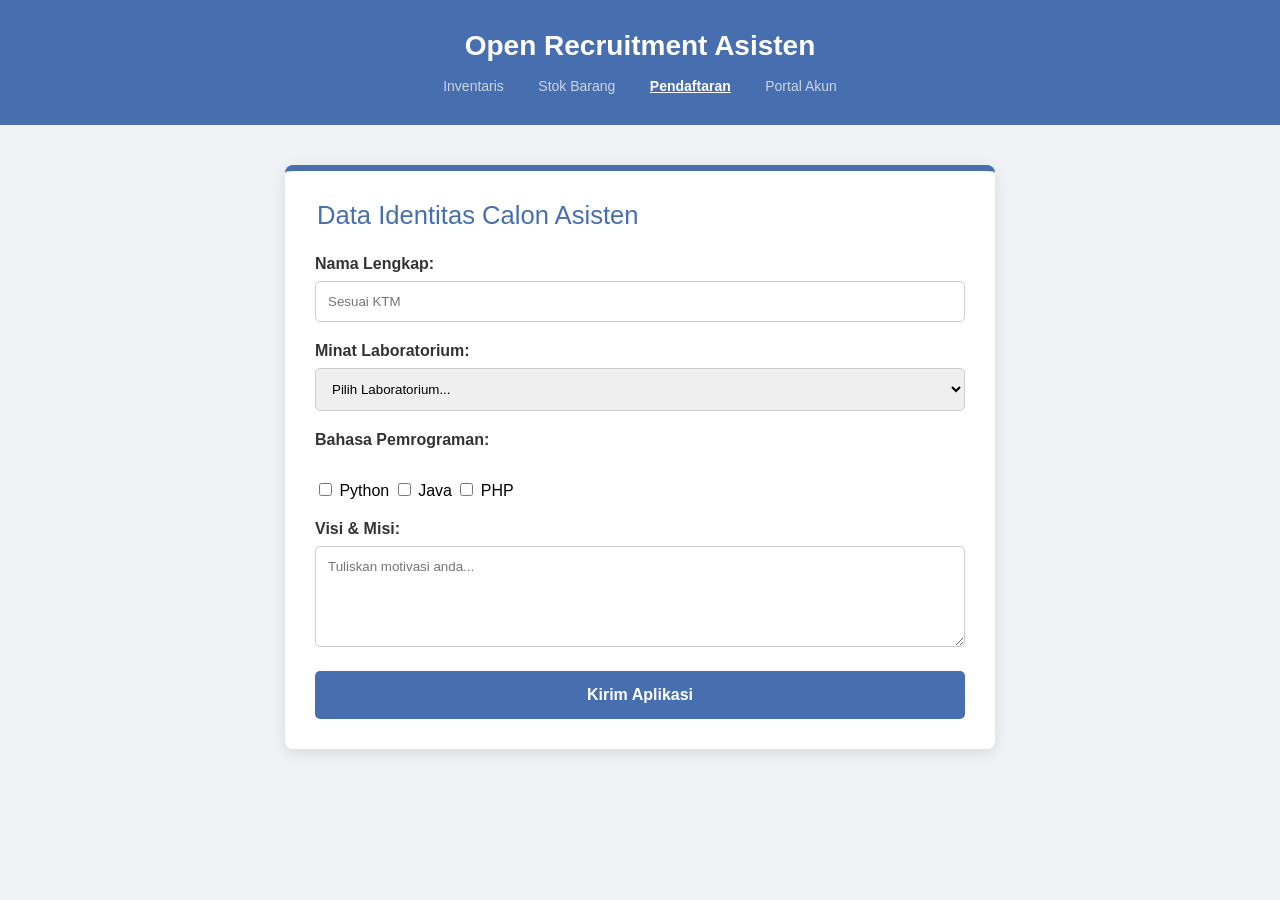
<file: index.html>
<!-- Benedictus William Wicakerty_202432017 -->
<!doctype html>
<html lang="id">
  <head>
    <meta charset="UTF-8" />
    <meta name="viewport" content="width=device-width, initial-scale=1.0" />
    <title>Lab ITPLN - Pendaftaran</title>
    <link rel="stylesheet" href="style3.css" />
  </head>
  <body>
    <header>
      <h1>Open Recruitment Asisten</h1>
      <nav>
        <a href="inventaris.html">Inventaris</a>
        <a href="stok.html">Stok Barang</a>
        <a href="pendaftaran.html" class="active">Pendaftaran</a>
        <a href="akun.html">Portal Akun</a>
      </nav>
    </header>

    <main>
      <form class="reg-form" action="#" method="POST">
        <fieldset>
          <legend>Data Identitas Calon Asisten</legend>

          <div class="form-group">
            <label for="nama">Nama Lengkap:</label>
            <input
              type="text"
              id="nama"
              id="nama"
              placeholder="Sesuai KTM"
              required
            />
          </div>

          <div class="form-group">
            <label for="minat">Minat Laboratorium:</label>
            <select id="minat" required>
              <option value="" disabled selected>Pilih Laboratorium...</option>
              <option value="ir">Information Retrieval</option>
              <option value="se">Software Engineering</option>
              <option value="ic">Intelligent Computing</option>
            </select>
          </div>

          <div class="form-group">
            <label>Bahasa Pemrograman:</label><br />
            <div class="checkbox-group">
              <input type="checkbox" name="lang" value="python" /> Python
              <input type="checkbox" name="lang" value="java" /> Java
              <input type="checkbox" name="lang" value="php" /> PHP
            </div>
          </div>

          <div class="form-group">
            <label for="visi">Visi & Misi:</label>
            <textarea
              id="visi"
              rows="5"
              placeholder="Tuliskan motivasi anda..."
              required
            ></textarea>
          </div>

          <button type="submit">Kirim Aplikasi</button>
        </fieldset>
      </form>
    </main>
  </body>
</html>
</file>
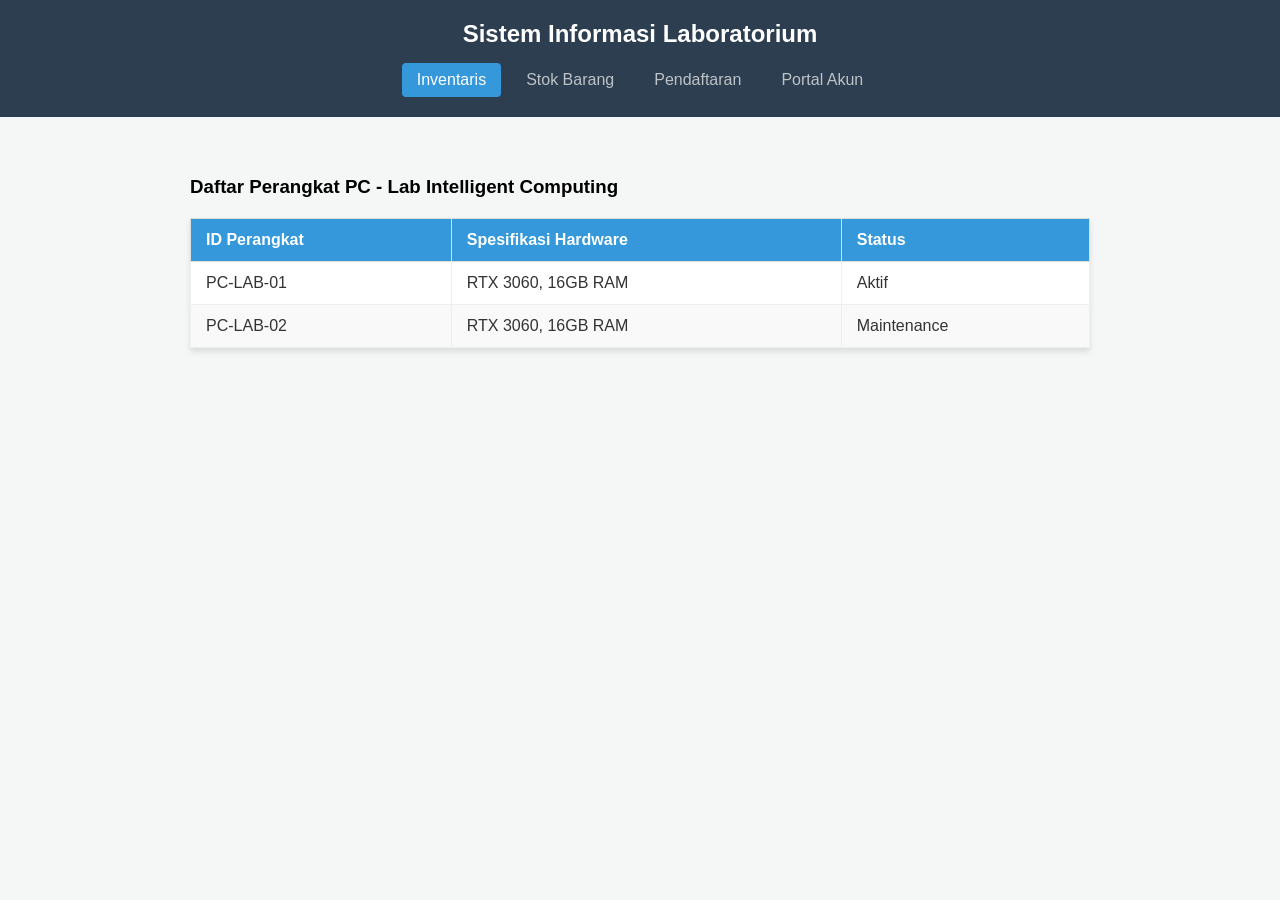
<file: inventaris.html>
<!-- Benedictus William Wicakerty_202432017 -->
<!doctype html>
<html lang="id">
  <head>
    <meta charset="UTF-8" />
    <meta name="viewport" content="width=device-width, initial-scale=1.0" />
    <title>Sistem Informasi Laboratorium - Inventaris</title>
    <link rel="stylesheet" href="style1.css" />
  </head>
  <body>
    <header>
      <h1>Sistem Informasi Laboratorium</h1>
      <nav>
        <a href="inventaris.html" class="active">Inventaris</a>
        <a href="stok.html">Stok Barang</a>
        <a href="pendaftaran.html">Pendaftaran</a>
        <a href="akun.html">Portal Akun</a>
      </nav>
    </header>

    <main>
      <h3>Daftar Perangkat PC - Lab Intelligent Computing</h3>

      <table class="inventory-table">
        <thead>
          <tr>
            <th>ID Perangkat</th>
            <th>Spesifikasi Hardware</th>
            <th>Status</th>
          </tr>
        </thead>
        <tbody>
          <tr>
            <td>PC-LAB-01</td>
            <td>RTX 3060, 16GB RAM</td>
            <td>Aktif</td>
          </tr>
          <tr>
            <td>PC-LAB-02</td>
            <td>RTX 3060, 16GB RAM</td>
            <td>Maintenance</td>
          </tr>
        </tbody>
      </table>
    </main>
  </body>
</html>
</file>
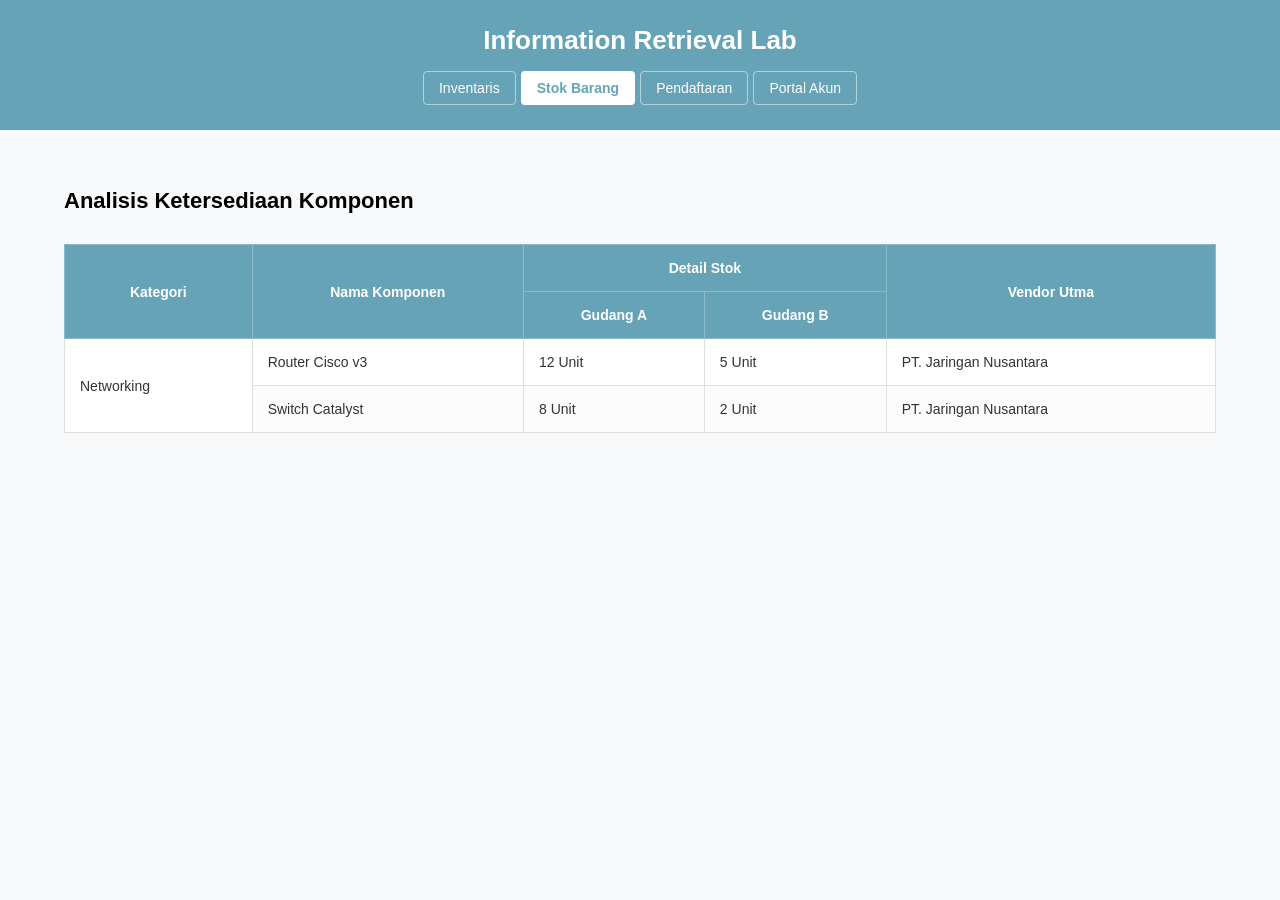
<file: stok.html>
<!-- Benedictus William Wicakerty_202432017 -->
<!doctype html>
<html lang="id">
  <head>
    <meta charset="UTF-8" />
    <meta name="viewport" content="width=device-width, initial-scale=1.0" />
    <title>Lab ITPLN - Stok Barang</title>
    <link rel="stylesheet" href="style2.css" />
  </head>
  <body>
    <header>
      <h1>Information Retrieval Lab</h1>
      <nav>
        <a href="inventaris.html">Inventaris</a>
        <a href="stok.html" class="active">Stok Barang</a>
        <a href="pendaftaran.html">Pendaftaran</a>
        <a href="akun.html">Portal Akun</a>
      </nav>
    </header>

    <main>
      <h2>Analisis Ketersediaan Komponen</h2>

      <table class="styled-table">
        <thead>
          <tr>
            <th rowspan="2">Kategori</th>
            <th rowspan="2">Nama Komponen</th>
            <th colspan="2" class="text-center">Detail Stok</th>
            <th rowspan="2">Vendor Utma</th>
          </tr>
          <tr>
            <th>Gudang A</th>
            <th>Gudang B</th>
          </tr>
        </thead>
        <tbody>
          <tr>
            <td rowspan="2" class="category-cell">Networking</td>
            <td>Router Cisco v3</td>
            <td>12 Unit</td>
            <td>5 Unit</td>
            <td>PT. Jaringan Nusantara</td>
          </tr>
          <tr>
            <td>Switch Catalyst</td>
            <td>8 Unit</td>
            <td>2 Unit</td>
            <td>PT. Jaringan Nusantara</td>
          </tr>
        </tbody>
      </table>
    </main>
  </body>
</html>
</file>
<file: style3.css>
/* Benedictus William Wicakerty_202432017 */
body {
  background-color: #f0f2f5;
  font-family: "Verdana", sans-serif;
  margin: 0;
  padding: 0;
}
header {
  background-color: #476eae;
  color: white;
  text-align: center;
  padding: 30px 0;
}

header h1 {
  margin: 0 0 15px 0;
  font-size: 28px;
}
nav a {
  color: #cbd5e0;
  text-decoration: none;
  margin: 0 15px;
  font-size: 14px;
}

nav a.active {
  color: white;
  font-weight: bold;
  text-decoration: underline;
}
main {
  display: flex;
  justify-content: center;
  padding: 40px 20px;
}

.reg-form {
  background: white;
  padding: 30px;
  border-radius: 8px;
  width: 100%;
  max-width: 650px;
  border-top: 6px solid #476eae;
  box-shadow: 0 4px 15px rgba(0, 0, 0, 0.1);
}

fieldset {
  border: none;
  padding: 0;
  margin: 0;
}

legend {
  font-size: 1.6em;
  color: #476eae;
  margin-bottom: 25px;
}
.form-group {
  margin-bottom: 20px;
  text-align: left;
}

label {
  font-weight: bold;
  display: block;
  margin-bottom: 8px;
  color: #333;
}

input[type="text"],
select,
textarea {
  width: 100%;
  padding: 12px;
  border: 1px solid #ccc;
  border-radius: 5px;
  box-sizing: border-box;
  font-family: inherit;
}

.checkbox-group {
  margin-top: 5px;
  font-weight: normal;
}
button {
  background-color: #476eae;
  color: white;
  border: none;
  padding: 15px;
  border-radius: 5px;
  cursor: pointer;
  width: 100%;
  font-size: 16px;
  font-weight: bold;
  transition: background 0.3s;
}

button:hover {
  background-color: #36558a;
}
</file>
<file: style1.css>
/* Benedictus William Wicakerty_202432017 */
body {
  font-family: "Segoe UI", Tahoma, Geneva, Verdana, sans-serif;
  background-color: #f4f7f6;
  margin: 0;
  padding: 0;
}
header {
  background-color: #2c3e50;
  color: white;
  padding: 20px 0;
  text-align: center;
}

header h1 {
  margin: 0 0 15px 0;
  font-size: 24px;
}

nav {
  display: flex;
  justify-content: center;
  gap: 10px;
}

nav a {
  color: #bdc3c7;
  text-decoration: none;
  padding: 8px 15px;
  border-radius: 4px;
  transition: 0.3s;
}

nav a:hover {
  color: white;
}

nav a.active {
  background-color: #3498db;
  color: white;
}
main {
  padding: 40px;
  max-width: 900px;
  margin: auto;
}

h3 {
  font-weight: bold;
  margin-bottom: 20px;
}
.inventory-table {
  width: 100%;
  border-collapse: collapse;
  background-color: white;
  box-shadow: 0 4px 6px rgba(0, 0, 0, 0.1);
}

.inventory-table th {
  background-color: #3498db;
  color: white;
  text-align: left;
  padding: 12px 15px;
  border: 1px solid #ddd;
}

.inventory-table td {
  padding: 12px 15px;
  border: 1px solid #eee;
  color: #333;
}
.inventory-table tbody tr:nth-child(even) {
  background-color: #f9f9f9;
}

.inventory-table tbody tr:hover {
  background-color: #f1f1f1;
}
</file>
<file: style2.css>
/* Benedictus William Wicakerty_202432017 */
body {
  font-family: "Segoe UI", Tahoma, Geneva, Verdana, sans-serif;
  background-color: #f8f9fa;
  margin: 0;
  padding: 0;
}
header {
  background-color: #66a3b6;
  color: white;
  padding: 25px 0;
  text-align: center;
}

header h1 {
  margin: 0 0 15px 0;
  font-size: 26px;
}
nav {
  display: flex;
  justify-content: center;
  gap: 5px;
}

nav a {
  color: white;
  text-decoration: none;
  padding: 8px 15px;
  border: 1px solid rgba(255, 255, 255, 0.5);
  border-radius: 4px;
  font-size: 14px;
}
nav a.active {
  background-color: white;
  color: #66a3b6;
  font-weight: bold;
}
main {
  padding: 40px 5%;
}

h2 {
  font-size: 22px;
  font-weight: bold;
  margin-bottom: 30px;
}
.styled-table {
  width: 100%;
  border-collapse: collapse;
  background-color: white;
  font-size: 14px;
  border: 1px solid #66a3b6;
}

.styled-table th {
  background-color: #66a3b6;
  color: white;
  padding: 15px;
  border: 1px solid #8dbbc9;
  text-align: center;
}

.styled-table td {
  padding: 15px;
  border: 1px solid #e0e0e0;
  color: #333;
}
.category-cell {
  text-align: left;
  vertical-align: middle;
  font-weight: 500;
}

.text-center {
  text-align: center;
}
.styled-table tbody tr:nth-child(even) {
  background-color: #fcfcfc;
}
.styled-table tbody tr:hover {
  background-color: #f1f7f9;
}
</file>
